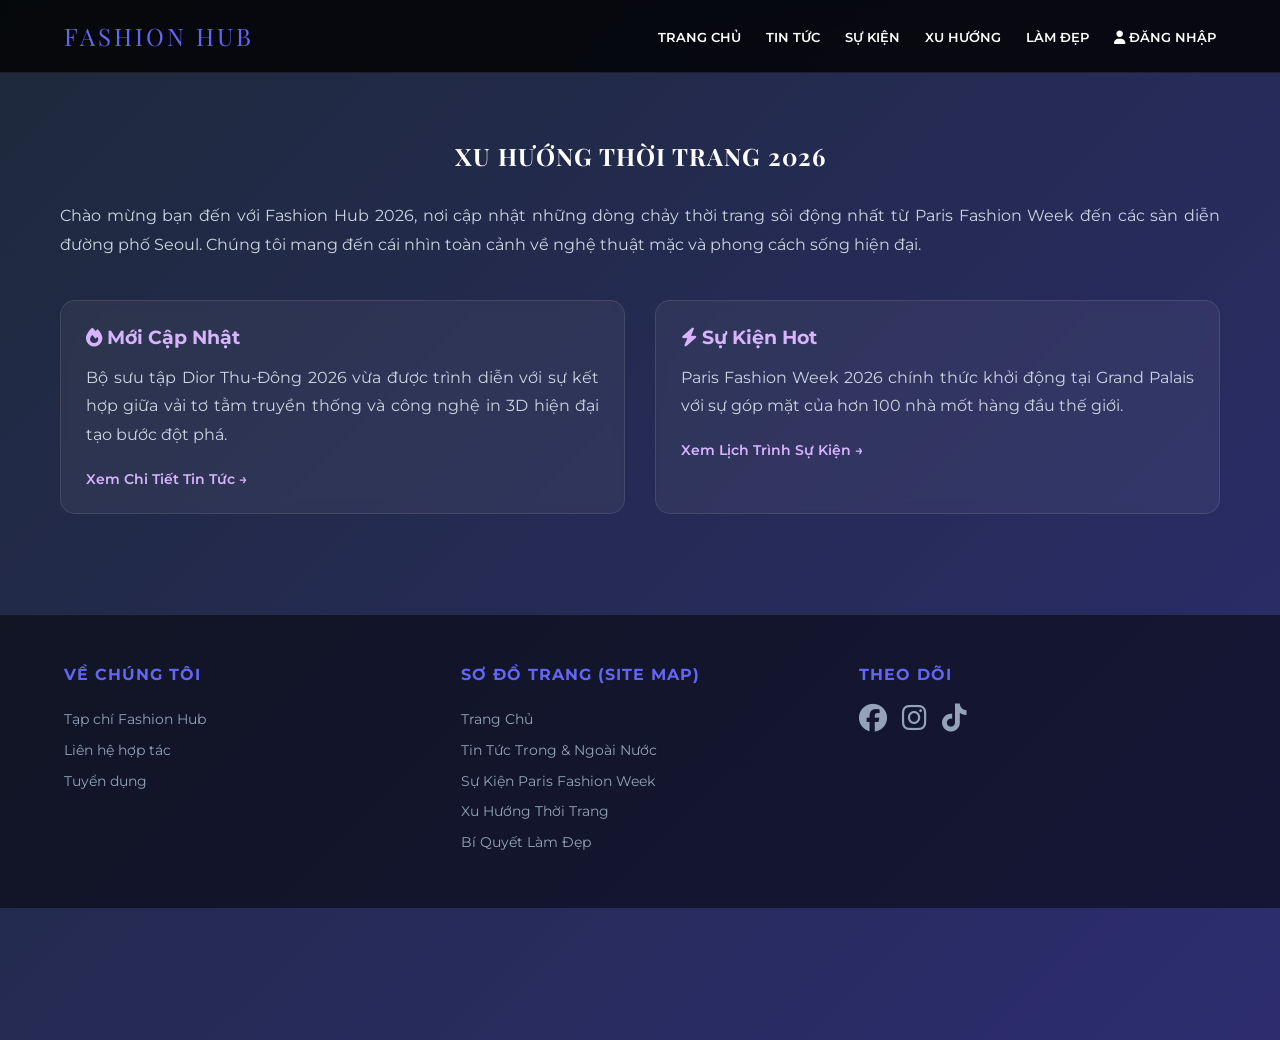
<file: html/index.html>
<!DOCTYPE html>
<html lang="vi">
<head>
    <meta charset="UTF-8">
    <meta name="viewport" content="width=device-width, initial-scale=1.0">
    <title>Fashion Hub 2026 | Kỷ Nguyên Thời Trang Mới</title>
    
    <link href="https://fonts.googleapis.com/css2?family=Playfair+Display:wght@700&family=Montserrat:wght@300;400;600&display=swap" rel="stylesheet">
    <link rel="stylesheet" href="https://cdnjs.cloudflare.com/ajax/libs/font-awesome/6.5.1/css/all.min.css">
    <link rel="stylesheet" href="../css/style.css">
    
    <script src="https://code.jquery.com/jquery-3.6.4.min.js"></script>
  <script src="../js/script.js"></script>
</head>
<body>

    <nav>
        <div class="logo">FASHION HUB</div>
        <ul class="menu">
            <li><a href="#" data-page="home">Trang Chủ</a></li>
            <li><a href="#" data-page="news">Tin Tức</a></li>
            <li><a href="#" data-page="events">Sự Kiện</a></li>
            <li><a href="#" data-page="trends">Xu Hướng</a></li>
            <li><a href="#" data-page="beauty">Làm Đẹp</a></li>
            <li><a href="#" data-page="login"><i class="fa-solid fa-user"></i> Đăng Nhập</a></li>
        </ul>
    </nav>

    <div class="container">
        
        <section id="home" class="page-section active">
            <h1>XU HƯỚNG THỜI TRANG 2026</h1>
            <p>Chào mừng bạn đến với Fashion Hub 2026, nơi cập nhật những dòng chảy thời trang sôi động nhất từ Paris Fashion Week đến các sàn diễn đường phố Seoul. Chúng tôi mang đến cái nhìn toàn cảnh về nghệ thuật mặc và phong cách sống hiện đại.</p>
            
            <div class="grid-hot">
                <div class="card">
                    <h3><i class="fa-solid fa-fire"></i> Mới Cập Nhật</h3>
                    <p>Bộ sưu tập Dior Thu-Đông 2026 vừa được trình diễn với sự kết hợp giữa vải tơ tằm truyền thống và công nghệ in 3D hiện đại tạo bước đột phá.</p>
                    <div class="related-links">
                        <a href="#" data-page="news">Xem Chi Tiết Tin Tức →</a>
                    </div>
                </div>
                <div class="card">
                    <h3><i class="fa-solid fa-bolt"></i> Sự Kiện Hot</h3>
                    <p>Paris Fashion Week 2026 chính thức khởi động tại Grand Palais với sự góp mặt của hơn 100 nhà mốt hàng đầu thế giới.</p>
                    <div class="related-links">
                        <a href="#" data-page="events">Xem Lịch Trình Sự Kiện →</a>
                    </div>
                </div>
            </div>
        </section>

        <section id="news" class="page-section">
            <h2>TIN TỨC THỜI TRANG QUỐC TẾ</h2>
            <p>Jonathan Anderson vừa xác nhận sẽ rời Loewe để tập trung hoàn toàn cho thương hiệu cá nhân vào năm 2026. Đây là một cú sốc lớn cho giới mộ điệu toàn cầu và dự báo một kỷ nguyên thiết kế mới bùng nổ.</p>
            <div class="card">
                <p>Tin trong nước: Các Local Brand Việt Nam đang chiếm lĩnh thị trường Đông Nam Á với dòng sản phẩm bền vững (Sustainable Fashion) từ sợi tự nhiên.</p>
            </div>
            <div class="related-links">
                <strong>Nội dung liên quan:</strong>
                <a href="#" data-page="trends">Xu hướng 2026</a>
                <a href="#" data-page="beauty">Bí quyết làm đẹp</a>
            </div>
        </section>

        <section id="events" class="page-section">
            <h2>PARIS FASHION WEEK 2026</h2>
            <div class="pfw-gallery">
                <div class="img-box"></div>
                <div class="card" style="margin:0;">
                    <h3>Sàn Diễn Thực Tế Ảo</h3>
                    <p>Lần đầu tiên trong lịch sử, các khách mời VIP có thể tham dự và tương tác trực tiếp thông qua kính thực tế ảo Apple Vision Pro thế hệ mới từ bất kỳ đâu.</p>
                </div>
            </div>
            <p>Sự kiện năm nay tập trung vào chủ đề "Giao thoa Di sản". Paris Fashion Week 2026 không chỉ là nơi trình diễn quần áo thời thượng, mà còn là sàn đấu giải pháp công nghệ sinh học bảo vệ môi trường toàn cầu.</p>
            <div class="related-links">
                <strong>Nội dung liên quan:</strong>
                <a href="#" data-page="home">Về trang chủ</a>
                <a href="#" data-page="trends">Xu hướng thiết kế 2026</a>
            </div>
        </section>

        <section id="trends" class="page-section">
            <h2>XU HƯỚNG THỜI TRANG 2026</h2>
            <p>Maximalism (Phong cách Tối đa) đang trở lại mạnh mẽ trên khắp thế giới. Hãy quên đi những mảng màu đơn sắc nhàm chán, năm 2026 là năm của những họa tiết chồng lớp độc đáo, bất đối xứng và các phụ kiện kim loại bản lớn phá cách.</p>
            <div class="grid-hot">
                <div class="card">
                    <h4>Neo-Futurism</h4>
                    <p>Cảm hứng tương lai từ vũ trụ, chất liệu metallic phản quang.</p>
                </div>
                <div class="card">
                    <h4>Cottagecore 2.0</h4>
                    <p>Sự lãng mạn hoài cổ pha nét hiện đại của đời sống viễn xứ.</p>
                </div>
            </div>
            <div class="related-links">
                <strong>Nội dung liên quan:</strong>
                <a href="#" data-page="beauty">Xu hướng Trang điểm đi kèm</a>
            </div>
        </section>

        <section id="beauty" class="page-section">
            <h2>CÔNG NGHỆ LÀM ĐẸP & SKINCARE</h2>
            <p>Xu hướng trang điểm năm nay tập trung vào làn da "Glass Skin" nhưng có độ bóng mờ tự nhiên khỏe mạnh. Trí tuệ nhân tạo (AI) đang giúp người dùng cá nhân hóa hoàn toàn chu trình chọn ra bảng màu son phù hợp nhất với sắc tố da chỉ trong vài giây quét camera.</p>
            
            <div class="comment-section">
                <h3>Phản hồi & Ý kiến bạn đọc</h3>
                <form id="commentForm" class="comment-form">
                    <input type="text" id="cmtName" placeholder="Tên của bạn..." required>
                    <textarea id="cmtText" rows="4" placeholder="Ý kiến của bạn về chủ đề này..." required></textarea>
                    <button type="submit" class="comment-btn">Gửi bình luận</button>
                </form>
                <ul class="comment-list" id="commentList">
                    <li class="comment-item"><strong>Minh Anh:</strong> Bài viết rất hay, mình rất thích xu hướng làm đẹp tích hợp AI năm nay!</li>
                </ul>
            </div>
        </section>

        <section id="login" class="page-section">
            <div class="login-box">
                <h2>ĐĂNG NHẬP THÀNH VIÊN</h2>
                <form>
                    <input type="email" placeholder="Email / Tên đăng nhập" required>
                    <input type="password" placeholder="Mật khẩu" required>
                    <button type="button" class="comment-btn" style="width:100%">ĐĂNG NHẬP</button>
                </form>
            </div>
        </section>

    </div>

    <footer>
        <div class="sitemap">
            <div>
                <h4>VỀ CHÚNG TÔI</h4>
                <ul>
                    <li><a href="#">Tạp chí Fashion Hub</a></li>
                    <li><a href="#">Liên hệ hợp tác</a></li>
                    <li><a href="#">Tuyển dụng</a></li>
                </ul>
            </div>
            <div>
                <h4>SƠ ĐỒ TRANG (SITE MAP)</h4>
                <ul>
                    <li><a href="#" data-page="home">Trang Chủ</a></li>
                    <li><a href="#" data-page="news">Tin Tức Trong & Ngoài Nước</a></li>
                    <li><a href="#" data-page="events">Sự Kiện Paris Fashion Week</a></li>
                    <li><a href="#" data-page="trends">Xu Hướng Thời Trang</a></li>
                    <li><a href="#" data-page="beauty">Bí Quyết Làm Đẹp</a></li>
                </ul>
            </div>
            <div>
                <h4>THEO DÕI</h4>
                <div class="related-links">
                    <a href="#"><i class="fa-brands fa-facebook fa-2x"></i></a>
                    <a href="#"><i class="fa-brands fa-instagram fa-2x"></i></a>
                    <a href="#"><i class="fa-brands fa-tiktok fa-2x"></i></a>
                </div>
            </div>
        </div>
    </footer>

</body>
</html>
</file>
<file: css/style.css>
/* Khởi tạo biến màu sắc */
:root {
    --primary: #6366f1;
    --accent: #d8b4fe;
    --glass: rgba(255, 255, 255, 0.05);
}

* { 
    margin: 0; 
    padding: 0; 
    box-sizing: border-box; 
}

body {
    font-family: 'Montserrat', sans-serif;
    color: #ffffff;
    min-height: 100vh;
    overflow-x: hidden;
    
    /* 1. HIỆU ỨNG NỀN LOAN ẢO 4D GRADIENT SHIFTING */
    background: linear-gradient(-45deg, #020617, #1e1b4b, #312e81, #1e293b);
    background-size: 400% 400%;
    animation: gradient4D 15s ease infinite;
}

@keyframes gradient4D {
    0% { background-position: 0% 50%; }
    50% { background-position: 100% 50%; }
    100% { background-position: 0% 50%; }
}

/* 2. MENU ĐIỀU HƯỚNG FIXED */
nav {
    background: rgba(0, 0, 0, 0.8);
    backdrop-filter: blur(10px);
    padding: 20px 5%;
    position: fixed;
    width: 100%;
    top: 0;
    z-index: 1000;
    display: flex;
    justify-content: space-between;
    align-items: center;
    border-bottom: 1px solid rgba(255,255,255,0.1);
    transition: padding 0.3s ease;
}

.logo {
    font-family: 'Playfair Display', serif;
    font-size: 24px;
    letter-spacing: 3px;
    color: var(--primary);
}

.menu { 
    display: flex; 
    list-style: none; 
    gap: 25px; 
}

.menu a {
    text-decoration: none;
    color: #fff;
    font-size: 13px;
    font-weight: 600;
    text-transform: uppercase;
    transition: 0.3s;
}

.menu a:hover { 
    color: var(--primary); 
}

/* 3. BỐ CỤC CHÍNH & CĂNG CHỈNH ĐỀU (JUSTIFY) */
.container {
    max-width: 1200px;
    margin: 140px auto 60px;
    padding: 0 20px;
}

/* Quản lý ẩn/hiện trang phân vùng */
.page-section { 
    display: none; 
}

.page-section.active { 
    display: block; 
    animation: fadeIn 0.8s ease; 
}

@keyframes fadeIn {
    from { opacity: 0; transform: translateY(20px); }
    to { opacity: 1; transform: translateY(0); }
}

h1, h2 {
    font-family: 'Playfair Display', serif;
    margin-bottom: 30px;
    text-align: center;
    letter-spacing: 1px;
}

p {
    text-align: justify; /* Căng chỉnh đều chữ trái phải */
    line-height: 1.8;
    margin-bottom: 20px;
    color: #cbd5e1;
}

/* 4. PHÂN VÙNG CHỦ ĐỀ HOT (GRID LAYOUT) */
.grid-hot {
    display: grid;
    grid-template-columns: repeat(auto-fit, minmax(300px, 1fr));
    gap: 30px;
    margin-top: 40px;
}

.card {
    background: var(--glass);
    padding: 25px;
    border-radius: 15px;
    border: 1px solid rgba(255,255,255,0.1);
    backdrop-filter: blur(5px);
    transition: 0.4s;
}

.card:hover { 
    background: rgba(255,255,255,0.1); 
    transform: translateY(-5px); 
}

.card h3, .card h4 { 
    color: var(--accent); 
    margin-bottom: 15px; 
}

/* 5. KHU VỰC HÌNH ẢNH PARIS FASHION WEEK */
.pfw-gallery {
    display: grid;
    grid-template-columns: 2fr 1fr;
    gap: 20px;
    margin: 30px 0;
}

.img-box {
    width: 100%;
    height: 400px;
    /* Sử dụng hình ảnh thời trang chất lượng cao từ Unsplash */
    background: #334155 url('https://images.unsplash.com/photo-1509631179647-0177331693ae?q=80&w=1200') center/cover;
    border-radius: 15px;
    border: 1px solid rgba(255,255,255,0.2);
}

@media(max-width: 768px) {
    .pfw-gallery { grid-template-columns: 1fr; }
}

/* 6. HỆ THỐNG PHẢN HỒI Ý KIẾN (COMMENT) */
.comment-section {
    background: rgba(0, 0, 0, 0.3);
    padding: 30px;
    border-radius: 15px;
    margin-top: 50px;
    border: 1px solid rgba(255,255,255,0.05);
}

.comment-section h3 {
    margin-bottom: 20px;
}

.comment-form input, .comment-form textarea {
    width: 100%;
    padding: 12px;
    margin-bottom: 15px;
    background: rgba(255, 255, 255, 0.05);
    border: 1px solid rgba(255, 255, 255, 0.1);
    color: #fff;
    border-radius: 8px;
    font-family: inherit;
}

.comment-btn {
    background: var(--primary);
    color: #fff;
    border: none;
    padding: 12px 30px;
    border-radius: 8px;
    cursor: pointer;
    font-weight: 600;
    transition: 0.3s;
}

.comment-btn:hover {
    background: #4f46e5;
}

.comment-list { 
    margin-top: 30px; 
    list-style: none; 
}

.comment-item {
    padding: 15px;
    border-bottom: 1px solid rgba(255,255,255,0.1);
    margin-bottom: 10px;
    text-align: justify;
}

/* 7. ĐĂNG NHẬP */
.login-box {
    max-width: 400px;
    margin: 50px auto;
    background: var(--glass);
    padding: 40px;
    border-radius: 20px;
    border: 1px solid rgba(255,255,255,0.1);
}

.login-box input {
    width: 100%;
    padding: 12px;
    margin-bottom: 15px;
    border-radius: 8px;
    border: 1px solid rgba(255,255,255,0.1);
    background: rgba(0,0,0,0.2);
    color: #fff;
}

/* 8. LINKS LIÊN QUAN & SITE MAP FOOOTER */
.related-links { 
    margin-top: 20px; 
    display: flex; 
    gap: 15px; 
    flex-wrap: wrap;
}

.related-links a { 
    color: var(--accent); 
    font-size: 14px; 
    font-weight: 600; 
    text-decoration: none;
    transition: 0.2s;
}

.related-links a:hover {
    text-decoration: underline;
}

footer {
    background: rgba(0,0,0,0.5);
    padding: 50px 5%;
    margin-top: 100px;
    border-top: 1px solid rgba(255,255,255,0.1);
}

.sitemap {
    display: grid;
    grid-template-columns: repeat(auto-fit, minmax(200px, 1fr));
    gap: 40px;
}

.sitemap h4 { 
    color: var(--primary); 
    margin-bottom: 20px; 
    font-size: 16px;
    letter-spacing: 1px;
}

.sitemap ul { 
    list-style: none; 
}

.sitemap a { 
    color: #94a3b8; 
    text-decoration: none; 
    font-size: 14px; 
    line-height: 2.2; 
    transition: 0.2s;
}

.sitemap a:hover { 
    color: #fff; 
}
</file>
